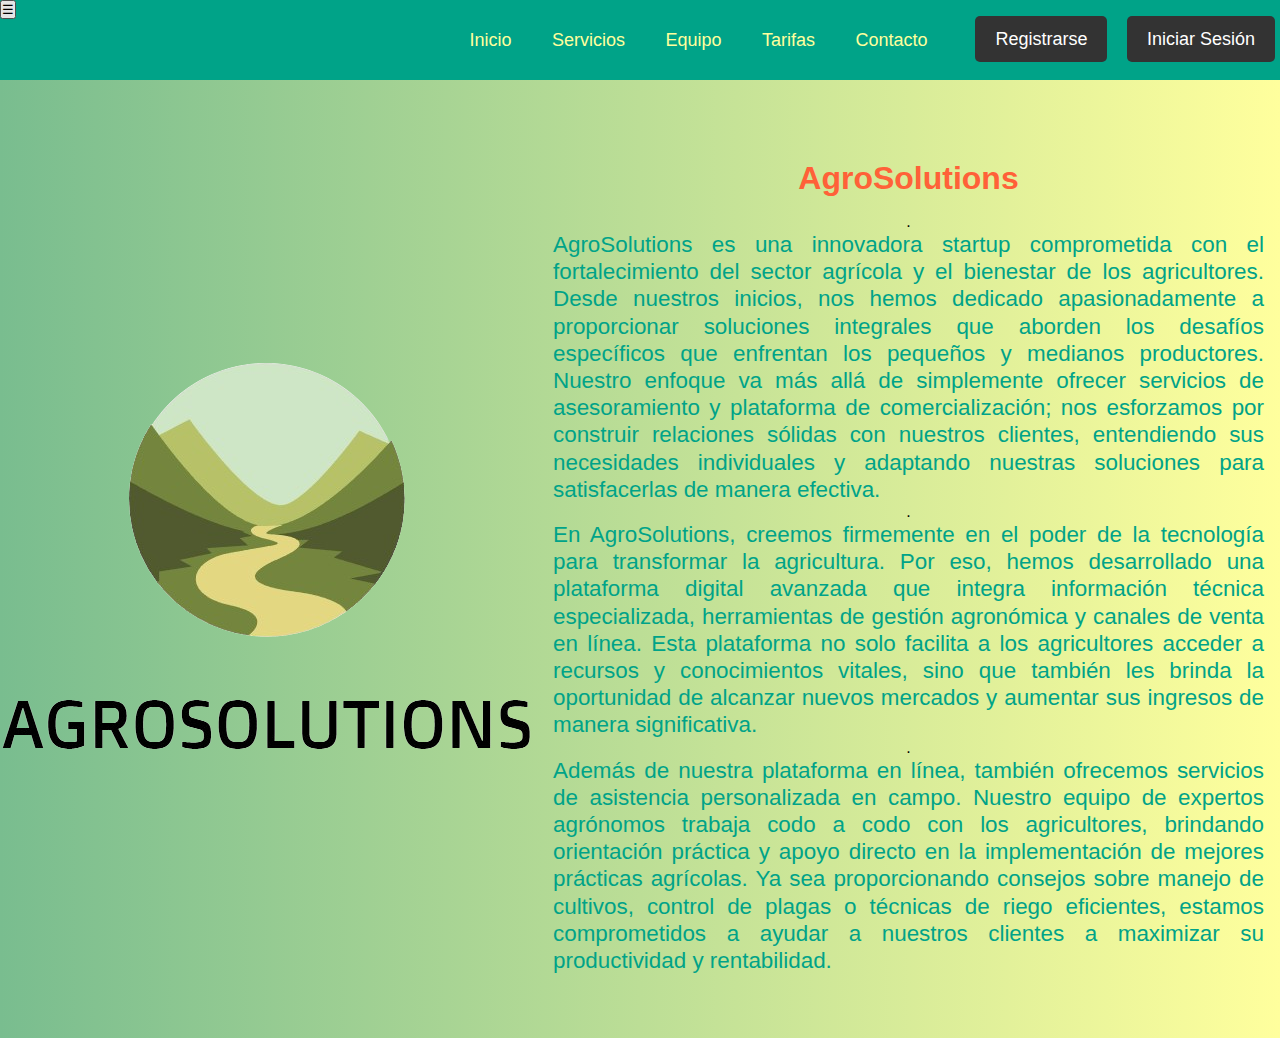
<file: index.html>
<!DOCTYPE html>
<html lang="en">

<head>
    <meta charset="UTF-8">
    <meta name="viewport" content="width=device-width, initial-scale=1.0">
    <title>AgroGes</title>
    <link rel="stylesheet" href="public\assets\styles\styleIndex.css">
    <style>
    </style>
</head>

<body>
    <header>
        <nav>

            <ul class="nav-buttons">
                <li><a href="#" aria-label="Registrarse">Registrarse</a></li>
                <li><a href="#" aria-label="Iniciar Sesión">Iniciar Sesión</a></li>
            </ul>
            <ul class="menu">
                <li><a href="index.html" aria-label="Inicio">Inicio</a></li>
                <li><a href="public/Servicios.html" aria-label="Servicios">Servicios</a></li>
                <li><a href="public/Equipo.html" aria-label="Equipo">Equipo</a></li>
                <li><a href="public/Tarifas.html" aria-label="Tarifas">Tarifas</a></li>
                <li><a href="public/Contacto.html" aria-label="Contacto">Contacto</a></li>
            </ul>
            <button class="menu-toggle" aria-label="Menú">&#9776;</button>
        </nav>
    </header>

    <main>
        <section id="inicio" class="banner">
            <div class="containerB row">
                <div class="boxB col1-md-5 col12">
                    <img src="public/assets/images/Logo_1.png" class="imgBanner" alt="Logo_1">
                </div>
                <div class="boxB col2">
                    <h1>AgroSolutions</h1>
                    <p>. </p>
                    <p id="txtBanner">
                        AgroSolutions es una innovadora startup comprometida con el fortalecimiento del sector agrícola y el bienestar de los agricultores. Desde nuestros inicios, nos hemos dedicado apasionadamente a proporcionar soluciones integrales que aborden los desafíos específicos que enfrentan los pequeños y medianos productores. Nuestro enfoque va más allá de simplemente ofrecer servicios de asesoramiento y plataforma de comercialización; nos esforzamos por construir relaciones sólidas con nuestros clientes, entendiendo sus necesidades individuales y adaptando nuestras soluciones para satisfacerlas de manera efectiva.</p>
                        <p>. </p>
                        <p id="txtBanner">    En AgroSolutions, creemos firmemente en el poder de la tecnología para transformar la agricultura. Por eso, hemos desarrollado una plataforma digital avanzada que integra información técnica especializada, herramientas de gestión agronómica y canales de venta en línea. Esta plataforma no solo facilita a los agricultores acceder a recursos y conocimientos vitales, sino que también les brinda la oportunidad de alcanzar nuevos mercados y aumentar sus ingresos de manera significativa.</p>
                        <p>. </p>
                        <p id="txtBanner">   Además de nuestra plataforma en línea, también ofrecemos servicios de asistencia personalizada en campo. Nuestro equipo de expertos agrónomos trabaja codo a codo con los agricultores, brindando orientación práctica y apoyo directo en la implementación de mejores prácticas agrícolas. Ya sea proporcionando consejos sobre manejo de cultivos, control de plagas o técnicas de riego eficientes, estamos comprometidos a ayudar a nuestros clientes a maximizar su productividad y rentabilidad.</p>
                </div>
            </div>
        </section>



    </main>
    <script src="public/assets/scripts/scriptIndex.js"></script>

</body>

</html>
</file>
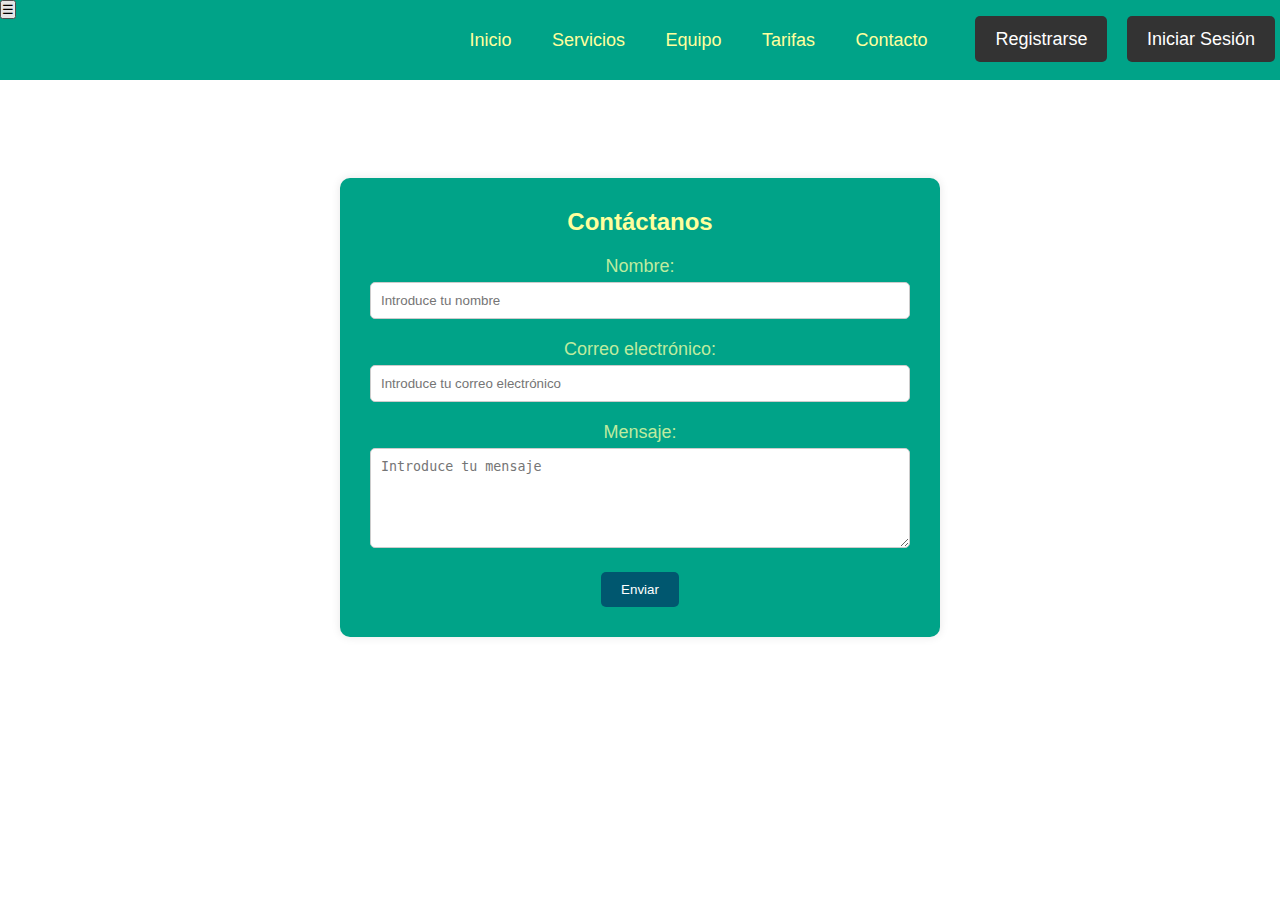
<file: public/Contacto.html>
<!DOCTYPE html>
<html lang="en">

<head>
    <meta charset="UTF-8">
    <meta name="viewport" content="width=device-width, initial-scale=1.0">
    <title>Inicio</title>
    <link rel="stylesheet" href="assets/styles/stylesContacto.css">
    <style>
    </style>
</head>

<body>
    <header>
        <nav>

            <ul class="nav-buttons">
                <li><a href="#" aria-label="Registrarse">Registrarse</a></li>
                <li><a href="#" aria-label="Iniciar Sesión">Iniciar Sesión</a></li>
            </ul>
            <ul class="menu">
                <li><a href="../index.html" aria-label="Inicio">Inicio</a></li>
                <li><a href="Servicios.html" aria-label="Servicios">Servicios</a></li>
                <li><a href="Equipo.html" aria-label="Equipo">Equipo</a></li>
                <li><a href="Tarifas.html" aria-label="Tarifas">Tarifas</a></li>
                <li><a href="Contacto.html" aria-label="Contacto">Contacto</a></li>
            </ul>
            <button class="menu-toggle" aria-label="Menú">&#9776;</button>
        </nav>
    </header>

    <main>
        <section id="contacto" class="contact">
            <div class="contact-container">
                <h2 class="contact-title">Contáctanos</h2>
                <form id="contact-form" action="procesar_formulario.php" method="post">
                    <div class="form-group">
                        <label for="nombre">Nombre:</label>
                        <input type="text" id="nombre" name="nombre" required aria-required="true" placeholder="Introduce tu nombre" aria-label="Nombre">
                    </div>
                    <div class="form-group">
                        <label for="email">Correo electrónico:</label>
                        <input type="email" id="email" name="email" required aria-required="true" placeholder="Introduce tu correo electrónico" aria-label="Correo electrónico">
                    </div>
                    <div class="form-group">
                        <label for="mensaje">Mensaje:</label>
                        <textarea id="mensaje" name="mensaje" required aria-required="true" placeholder="Introduce tu mensaje" aria-label="Mensaje"></textarea>
                    </div>
                    <button type="submit" aria-label="Enviar">Enviar</button>
                </form>
                <div id="mensaje-exito" style="display: none;">
                    <p>Su consulta se ha enviado exitosamente. Nos pondremos en contacto con usted.</p>
                </div>
            </div>
        </section>
    </main>
    <script src="assets/scripts/scriptContacto.js"></script>
</body>

</html>
</file>
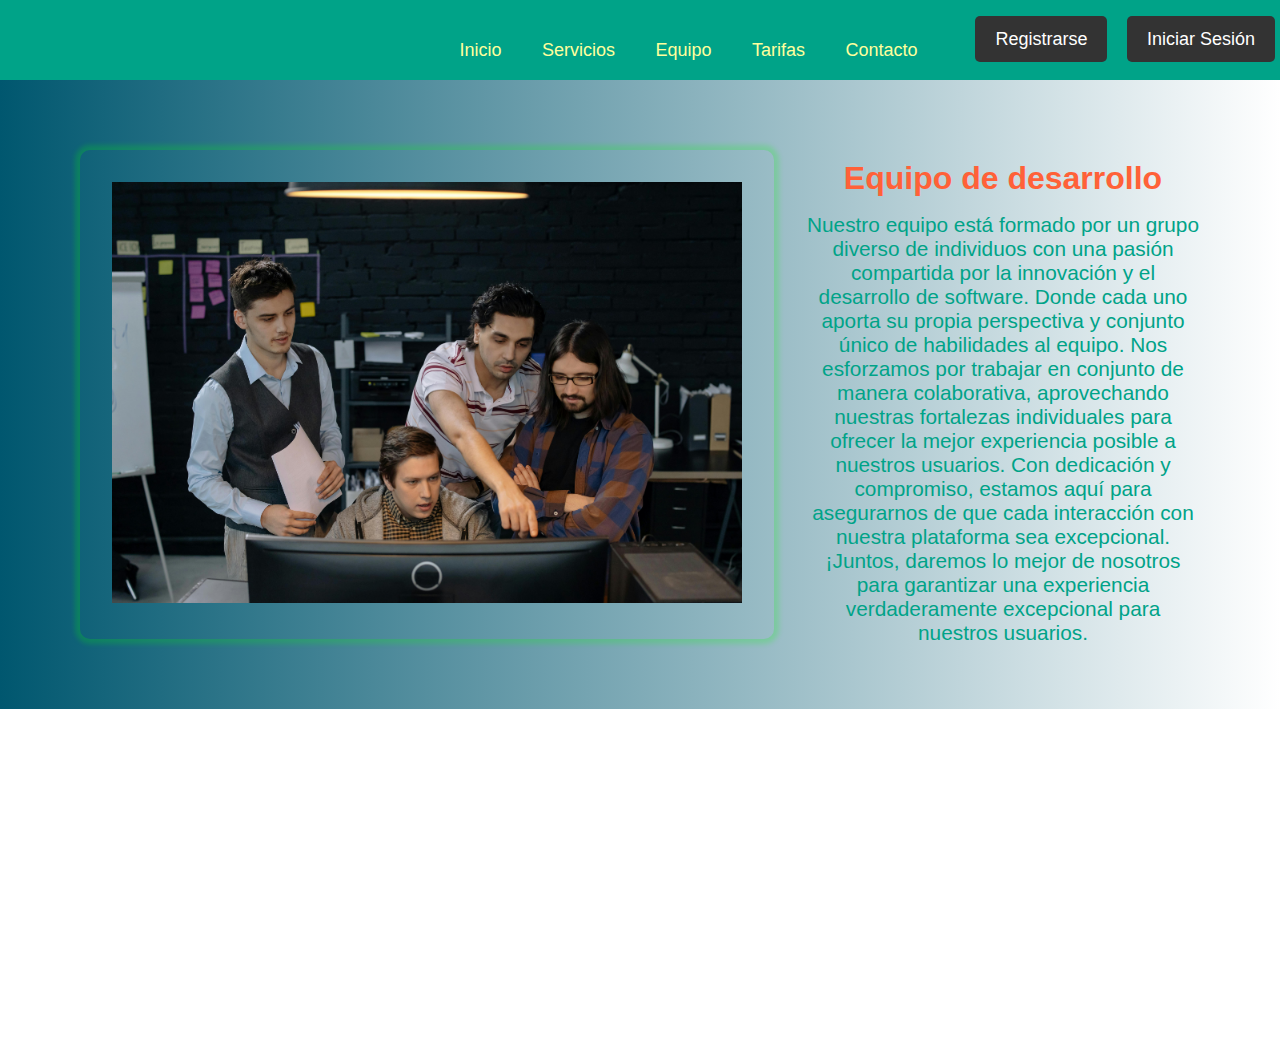
<file: public/Equipo.html>
<!DOCTYPE html>
<html lang="en">

<head>
    <meta charset="UTF-8">
    <meta name="viewport" content="width=device-width, initial-scale=1.0">
    <title>Inicio</title>
    <link rel="stylesheet" href="assets/styles/stylesEquipo.css">
    <style>
    </style>
</head>

<body>
    <header>
        <nav>
            <ul class="nav-buttons">
                <li><a href="#" aria-label="Registrarse">Registrarse</a></li>
                <li><a href="#" aria-label="Iniciar Sesión">Iniciar Sesión</a></li>
            </ul>
            <ul class="menu">
                <li><a href="../index.html" aria-label="Inicio">Inicio</a></li>
                <li><a href="Servicios.html" aria-label="Servicios">Servicios</a></li>
                <li><a href="Equipo.html" aria-label="Equipo">Equipo</a></li>
                <li><a href="Tarifas.html" aria-label="Tarifas">Tarifas</a></li>
                <li><a href="Contacto.html" aria-label="Contacto">Contacto</a></li>
            </ul>
            <button class="menu-toggle" aria-label="Menú">&#9776</button>
        </nav>
    </header>

    <main>
        <section id="equipo" class="equipo">
            <div class="containerE row">
                <div class="boxE col1-md-5 col12">
                    <img src="assets/images/equipo.jpg" class="imgEquipo" alt="equipo">
                </div>
                <div class="boxB col2">
                    <h1>Equipo de desarrollo</h1>
                    <p id="txtBanner">
                        Nuestro equipo está formado por un grupo diverso de individuos con una pasión compartida por la innovación y el desarrollo de software. Donde cada uno aporta su propia perspectiva y conjunto único de habilidades al equipo. Nos esforzamos por trabajar en conjunto de manera colaborativa, aprovechando nuestras fortalezas individuales para ofrecer la mejor experiencia posible a nuestros usuarios. Con dedicación y compromiso, estamos aquí para asegurarnos de que cada interacción con nuestra plataforma sea excepcional. ¡Juntos, daremos lo mejor de nosotros para garantizar una experiencia verdaderamente excepcional para nuestros usuarios.
                    </p>
                </div>
            </div>
        </section>
    </main>
    
    <!-- Aquí se inserta el iframe del video de YouTube -->
    <div style="text-align:center; margin-top: 20px;">
        <iframe width="560" height="315" src="https://www.youtube.com/embed/kSv_lyDfe4U" frameborder="0" allow="accelerometer; autoplay; clipboard-write; encrypted-media; gyroscope; picture-in-picture" allowfullscreen></iframe>
    </div>

    <script src="assets/scripts/scriptEquipo.js"></script>
</body>

</html>
</file>
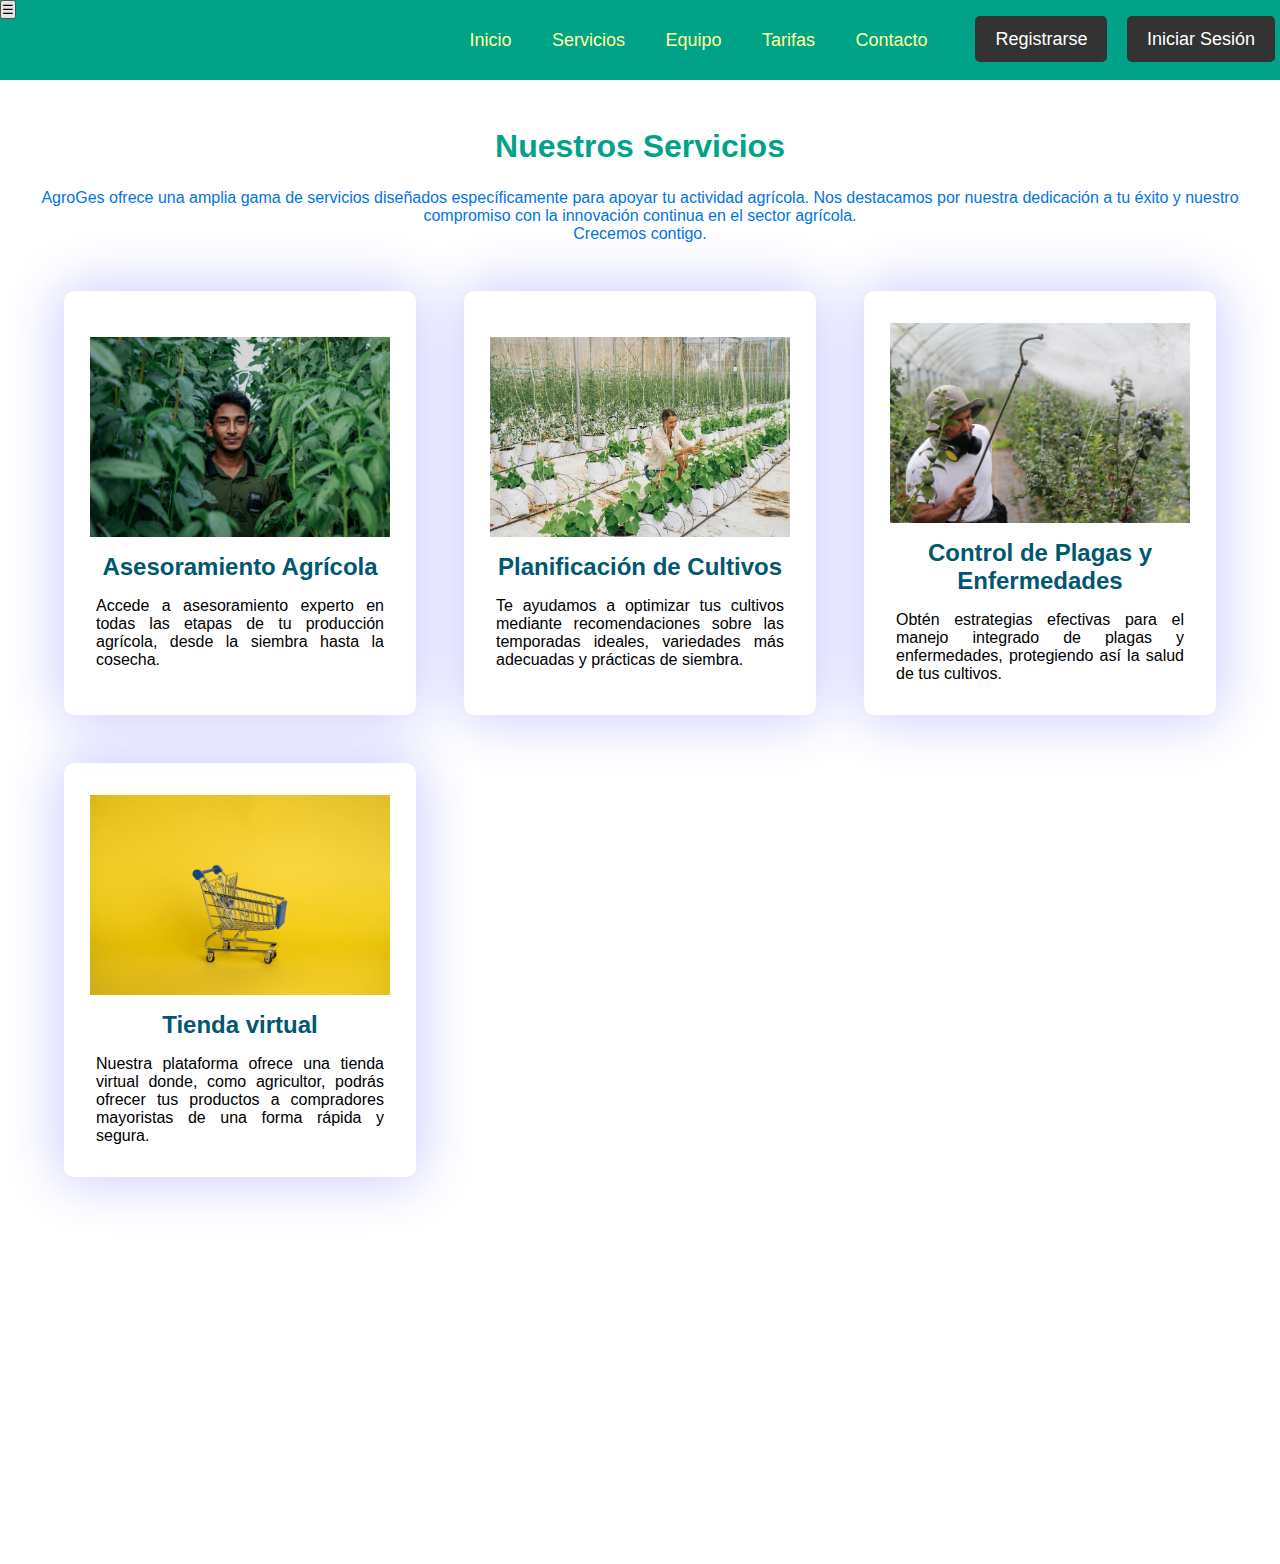
<file: public/Servicios.html>
<!DOCTYPE html>
<html lang="en">

<head>
    <meta charset="UTF-8">
    <meta name="viewport" content="width=device-width, initial-scale=1.0">
    <title>Inicio</title>
    <link rel="stylesheet" href="assets/styles/stylesServicios.css">
    <style>
    </style>
</head>

<body>
    <header>
        <nav>

            <ul class="nav-buttons">
                <li><a href="#" aria-label="Registrarse">Registrarse</a></li>
                <li><a href="#" aria-label="Iniciar Sesión">Iniciar Sesión</a></li>
            </ul>
            <ul class="menu">
                <li><a href="../index.html" aria-label="Inicio">Inicio</a></li>
                <li><a href="Servicios.html" aria-label="Servicios">Servicios</a></li>
                <li><a href="Equipo.html" aria-label="Equipo">Equipo</a></li>
                <li><a href="Tarifas.html" aria-label="Tarifas">Tarifas</a></li>
                <li><a href="Contacto.html" aria-label="Contacto">Contacto</a></li>
            </ul>
            <button class="menu-toggle" aria-label="Menú">&#9776</button>
        </nav>
    </header>

    <main>
        <section id="servicios" class="services">
            <div class="subServices">
                <h2>Nuestros Servicios</h2>
                <p>
                    AgroGes ofrece una amplia gama de servicios diseñados específicamente para apoyar tu actividad agrícola. Nos destacamos por nuestra dedicación a tu éxito y nuestro compromiso con la innovación continua en el sector agrícola. <br> Crecemos contigo.
                </p>
            </div>
            <div class="containerS">
                <div class="boxS">
                    <img src="assets/images/Asesoria.jpg" alt="Asesoria">
                    <h3>Asesoramiento Agrícola</h3>
                    <p>
                        Accede a asesoramiento experto en todas las etapas de tu producción agrícola, desde la siembra hasta la cosecha.
                    </p>
                </div>
                <div class="boxS">
                    <img src="assets/images/Planificacion.jpg" alt="Planificacion">
                    <h3>Planificación de Cultivos</h3>
                    <p>
                        Te ayudamos a optimizar tus cultivos mediante recomendaciones sobre las temporadas ideales, variedades más adecuadas y prácticas de siembra.
                    </p>
                </div>
                <div class="boxS">
                    <img src="assets/images/plagas.jpg" alt="plagas">
                    <h3>Control de Plagas y Enfermedades</h3>
                    <p>
                        Obtén estrategias efectivas para el manejo integrado de plagas y enfermedades, protegiendo así la salud de tus cultivos.
                    </p>
                </div>
                <div class="boxS">
                    <img src="assets/images/Tienda.jpg" alt="Tienda">
                    <h3>Tienda virtual</h3>
                    <p>
                        Nuestra plataforma ofrece una tienda virtual donde, como agricultor, podrás ofrecer tus productos a compradores mayoristas de una forma rápida y segura.  
                    </p>
                </div>
            </div>
        </section>
    </main>

    <div style="text-align:center; margin-top: 20px;">
        <iframe width="560" height="315" src="https://www.youtube.com/embed/myDeBoCDQco" frameborder="0" allow="accelerometer; autoplay; clipboard-write; encrypted-media; gyroscope; picture-in-picture" allowfullscreen></iframe>
    </div>

    <script src="assets/scripts/scriptServicios.js"></script>
</body>

</html>
</file>
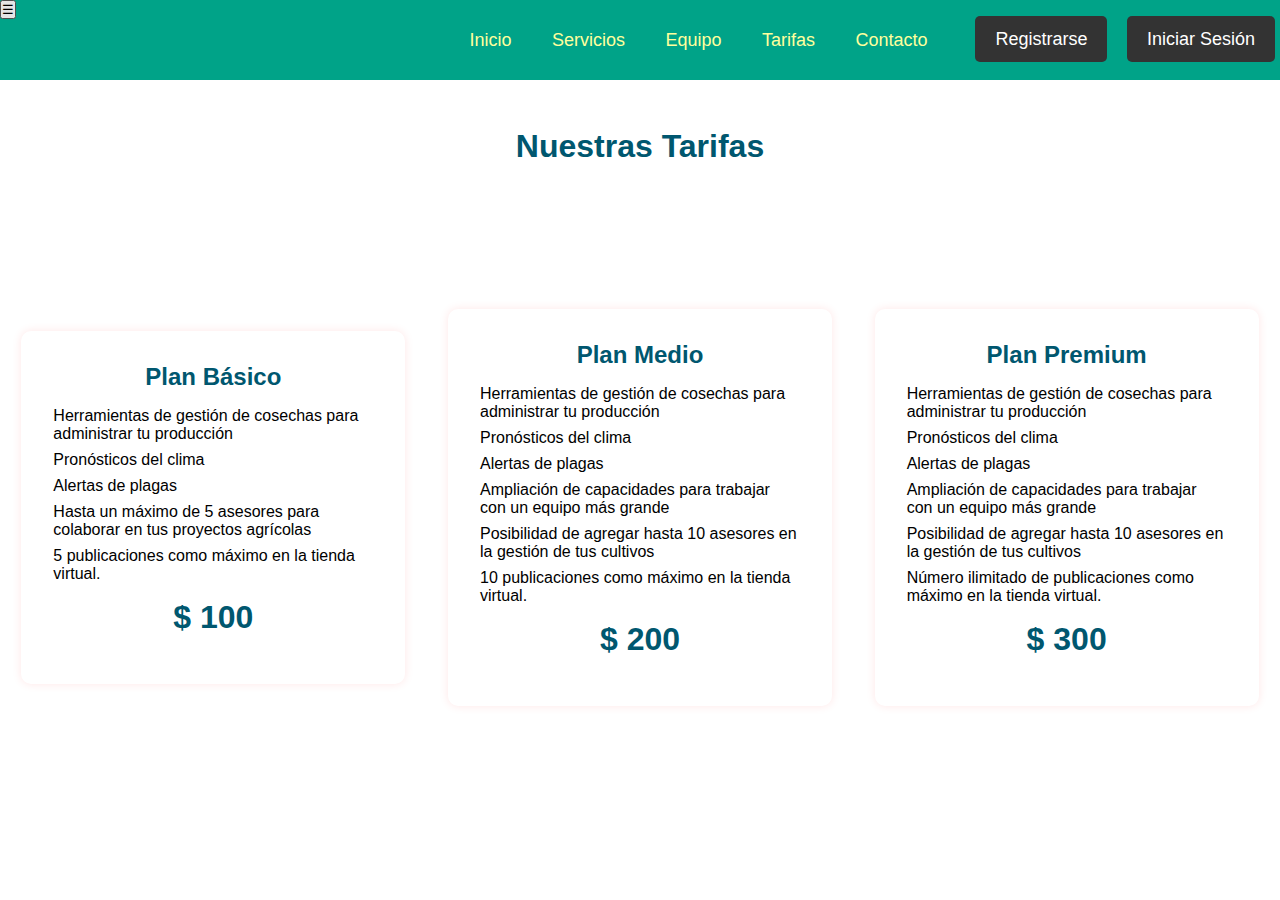
<file: public/Tarifas.html>
<!DOCTYPE html>
<html lang="en">

<head>
    <meta charset="UTF-8">
    <meta name="viewport" content="width=device-width, initial-scale=1.0">
    <title>Inicio</title>
    <link rel="stylesheet" href="assets/styles/stylesTarifas.css">
    <style>
    </style>
</head>

<body>
    <header>
        <nav>

            <ul class="nav-buttons">
                <li><a href="#" aria-label="Registrarse">Registrarse</a></li>
                <li><a href="#" aria-label="Iniciar Sesión">Iniciar Sesión</a></li>
            </ul>
            <ul class="menu">
                <li><a href="../index.html" aria-label="Inicio">Inicio</a></li>
                <li><a href="Servicios.html" aria-label="Servicios">Servicios</a></li>
                <li><a href="Equipo.html" aria-label="Equipo">Equipo</a></li>
                <li><a href="Tarifas.html" aria-label="Tarifas">Tarifas</a></li>
                <li><a href="Contacto.html" aria-label="Contacto">Contacto</a></li>
            </ul>
            <button class="menu-toggle" aria-label="Menú">&#9776;</button>
        </nav>
    </header>

    <main>
        <section id="tarifas" class="Tarifas">
            <div class="subTarifas">
                <h2>Nuestras Tarifas</h2>
                <p>
                    En AgroGes, comprendemos que las necesidades agrícolas varían de un cliente a otro. Por ello, ofrecemos planes de suscripción flexibles que se ajustan a tus requisitos específicos. Nuestros planes están diseñados para adaptarse a la cantidad de asesores que necesitas para gestionar tu producción agrícola de manera eficiente.
                </p>
            </div>
            <div class="containerT">
                <div class="boxT">
                    <h3>Plan Básico</h3>
                    <ul>
                        <li>Herramientas de gestión de cosechas para administrar tu producción</li>
                        <li>Pronósticos del clima</li>
                        <li>Alertas de plagas</li>
                        <li>Hasta un máximo de 5 asesores para colaborar en tus proyectos agrícolas</li>
                        <li>5 publicaciones como máximo en la tienda virtual.</li>
                    </ul>
                    <h3>$ 100</h3>
                </div>
                <div class="boxT">
                    <h3>Plan Medio</h3>
                    <ul>
                        <li>Herramientas de gestión de cosechas para administrar tu producción</li>
                        <li>Pronósticos del clima</li>
                        <li>Alertas de plagas</li>
                        <li>Ampliación de capacidades para trabajar con un equipo más grande</li>
                        <li>Posibilidad de agregar hasta 10 asesores en la gestión de tus cultivos</li>
                        <li>10 publicaciones como máximo en la tienda virtual.</li>
                    </ul>
                    <h3>$ 200</h3>
                </div>
                <div class="boxT">
                    <h3>Plan Premium</h3>
                    <ul>
                        <li>Herramientas de gestión de cosechas para administrar tu producción</li>
                        <li>Pronósticos del clima</li>
                        <li>Alertas de plagas</li>
                        <li>Ampliación de capacidades para trabajar con un equipo más grande</li>
                        <li>Posibilidad de agregar hasta 10 asesores en la gestión de tus cultivos</li>
                        <li>Número ilimitado de publicaciones como máximo en la tienda virtual.</li>
                    </ul>
                    <h3>$ 300</h3>
                </div>
            </div>
        </section>
    </main>
    <script src="assets/scripts/scriptTarifas.js"></script>
</body>

</html>
</file>
<file: public/assets/styles/stylesContacto.css>
body {
    font-family: Geneva, Arial, sans-serif; 
}

* {
    margin: 0;
    padding: 0;
    text-decoration: none; 
    list-style: none;
    box-sizing: border-box; 
}

header {
    position: sticky;
    top: 0; 
    z-index: 1000;
}

nav {
    background: #00A388;
    height: 80px; 
    width: 100%; 
}

nav ul {
    float: right; 
    margin-right: 20px; 
}

nav ul li {
    display: inline-block;
    line-height: 80px; 
    margin: 0 5px; 
}

nav ul li a {
    color: #FFFF9D; 
    font-size: 18px; 
    padding: 7px 13px; 
    border-radius: 3px; 
    text-transform: capitalize; 
}

section.banner {
    background: linear-gradient(to left,#FFFF9D , #79BD8F);
    padding: 3rem 0;
    text-align: center;
}

.containerB {
    width: 100%; 
    margin: 0 auto; 
    display: flex;
    flex-wrap: wrap; 
    justify-content: center;
    align-items: center;
}

.col1, .col2 {
    flex: 1;
    padding: 1rem;
}

.col1 img {
    width: 100%;
    max-width: 400px; 
}

h1 {
    color: #FF6138;
    font-size: 2rem; 
    margin-bottom: 1rem; 
}

#txtBanner {
    font-size: 1.4rem; 
    line-height: 1.7rem; 
    color: #00A388;
    text-align: justify;
    margin: 0 auto;
    max-width: 50rem;
}

.btnBanner {
    background: #FF6138;
    color: #fff;
    padding: 10px 20px;
    border-radius: 20px;
    text-decoration: none;
    display: inline-block; 
    margin-top: 1rem;
}

.services {
    padding: 3rem 0;
    text-align: center;
}

.subServices {
    padding-bottom: 3rem;
    color: #0074E4;
}

.containerS {
    width: 90%;
    margin: 0 auto;
    display: flex;
    flex-wrap: wrap;
    justify-content: center;
}

.boxS {
    padding: 2rem;
    margin: 1rem; 
    flex: 1 0 300px;
    box-shadow: 0px 0px 55px 5px rgba(0, 0, 255, 0.2);
    border-radius: 10px;
}

.boxS img {
    max-width: 100%; 
    margin-bottom: 1rem; 
}

h3 {
    color: #00576F; 
    font-size: 1.5rem;
    margin-bottom: 1rem; 
}

.boxS p {
    font-size: 1rem; 
}

.subServices h2 {
    color: #00A388; 
    font-size: 2rem;
    margin-bottom: 1.5rem;
}

section.equipo {
    background: linear-gradient(to right, #79BD8F, #BEEB9F);
    padding: 3rem 0; 
    text-align: center;
}

.containerE {
    width: 100%;
    margin: 0 auto;
    display: flex;
    flex-wrap: wrap; 
    justify-content: center;
    align-items: center;
}

.boxE {
    padding: 2rem;
    margin: 1rem; 
    flex: 1 0 300px; 
    box-shadow: 0px 0px 5px 5px rgba(0, 255, 0, 0.2);
    border-radius: 10px;
}

.imgEquipo {
    max-width: 100%;
    height: auto;
}

h1 {
    font-size: 2rem; 
    color: #FF6138;
    margin-top: 1rem; 
}

#txtEquipo {
    margin: 2rem 0; 
    font-size: 1.3rem; 
    line-height: 1.5rem; 
    text-align: justify; 
}

.Tarifas {
    padding: 3rem 0; 
    text-align: center; 
}

.subTarifas h2 {
    color: #00576F; 
    font-size: 2rem;
    margin-bottom: 1.5rem; 
}

.subTarifas p {
    color: #FFFFFF;
    font-size: 1rem; 
    margin-bottom: 3rem; 
}

.containerT {
    width: 90%;
    margin: 0 auto;
    display: flex;
    flex-wrap: wrap; 
    justify-content: center;
}

.boxT {
    background-color: #FFFFFF;
    border-radius: 10px;
    padding: 2rem;
    margin: 1rem; 
    flex: 1 0 300px; 
    box-shadow: 0px 0px 10px rgba(255, 0, 0, 0.1);
}

.boxT h3 {
    color: #00576F; 
    font-size: 1.5rem; 
    margin-bottom: 1rem; 
}

.boxT h3:last-child {
    color: #00576F;
    font-size: 2rem;
    margin-top: 1rem; 
}

.boxT ul {
    list-style-type: none; 
    text-align: left; 
    padding-left: 0; 
}

.boxT ul li {
    margin-bottom: 0.5rem;  
}

.contact {
    padding: 3rem 0; 
    text-align: center; 
}

.contact-container {
    background-color: #00A388;
    border-radius: 10px;
    padding: 30px;
    box-shadow: 0px 0px 10px rgba(0, 0, 0, 0.1);
    max-width: 600px; 
    margin: 0 auto; 
    margin-top: 50px;
}

.contact-title {
    color: #FFFF9D;
    font-size: 24px;
    margin-bottom: 20px;
}

.form-group {
    margin-bottom: 20px;
}

.form-group label {
    display: block;
    color: #BEEB9F;
    font-size: 18px;
    margin-bottom: 5px;
}

.form-group input[type="text"],
.form-group input[type="email"],
.form-group textarea {
    width: 100%;
    padding: 10px;
    border: 1px solid #ccc;
    border-radius: 5px;
}

.form-group textarea {
    height: 100px;
}

button[type="submit"] {
    background-color: #00576F;
    color: #fff;
    padding: 10px 20px;
    border: none;
    border-radius: 5px;
    cursor: pointer;
    transition: background-color 0.3s;
}

button[type="submit"]:hover {
    background-color: #003A4E;
}

#mensaje-exito {
    color: #008000;
    margin-top: 10px;
}

.nav-buttons {
    list-style-type: none;
    margin: 0;
    padding: 0;
    float: right;
}

.nav-buttons li {
    display: inline-block;
    margin-left: 10px;
}

.nav-buttons li a {
    display: inline-block;
    padding: 5px 20px; 
    line-height: 2; 
    background-color: #333;
    color: #fff;
    text-decoration: none;
    border-radius: 5px;
}

.nav-buttons li a:hover {
    background-color: #555;
}

.menu-toggle {
    position: absolute; 
    
}   

@media (max-width: 1100px) {
    .containerE.row {
        display: flex;
        flex-direction: column;
    }

    .boxB.col12 {
        width: 100%; 
    }
}

@media (max-width: 900px) {
    .menu {
        position: absolute;
        left: 0;
        top: calc(100%);
        transform: translateY(-10px);
        opacity: 0;
        background-color: #FFFF9D ;
        border-radius: 5px;
        box-shadow: 0px 2px 5px rgba(0, 0, 0, 0.2);
        padding: 10px 0;
        width: 150px;
        transition: transform 0.3s ease, opacity 0.3s ease 0.1s;
    }

    .menu.active {
        transform: translateY(0);
        opacity: 1;
    }

    .menu li {
        padding: 10px 0;
        text-align: center;
        border-bottom: 1px solid #BEEB9F ;
    }

    .menu li:last-child {
        border-bottom: none;
    }

    .menu li a {
        color: #00A388 ;
        text-decoration: none;
        font-size: 16px;
        transition: color 0.3s ease;
    }

    .menu li a:hover {
        color: #FF6138;
    }

    .menu-toggle {
        display: block;
        background: none;
        border: none;
        font-size: 20px;
        color: #FFF;
        cursor: pointer;
        padding: 10px;
        position: absolute;
        left: 10px;
        top: 10px;
    }

    .menu-toggle:focus {
        outline: none;
    }
}
</file>
<file: public/assets/styles/stylesEquipo.css>
body {
    font-family: Geneva, Arial, sans-serif; 
}

* {
    margin: 0;
    padding: 0;
    text-decoration: none; 
    list-style: none;
    box-sizing: border-box; 
}

header {
    position: sticky;
    top: 0; 
    z-index: 1000;
}

nav {
    background: #00A388;
    height: 80px; 
    width: 100%; 
}

nav ul {
    float: right; 
    margin-right: 20px; 
}

nav ul li {
    display: inline-block;
    line-height: 80px; 
    margin: 0 5px; 
}

nav ul li a {
    color: #FFFF9D; 
    font-size: 18px; 
    padding: 7px 13px; 
    border-radius: 3px; 
    text-transform: capitalize; 
}

section.banner {
    background: linear-gradient(to left,#FFFF9D , #79BD8F);
    padding: 3rem 0;
    text-align: center;
}

.containerB {
    width: 90%; 
    margin: 0 auto; 
    display: flex;
    flex-wrap: wrap; /* Permite que los elementos se envuelvan */
    justify-content: center;
    align-items: center;
}

.col1, .col2 {
    flex: 1;
    padding: 1rem;
}

.col1 img {
    width: 100%;
    max-width: 400px; /* Limita el ancho máximo de la imagen */
}

h1 {
    color: #FF6138;
    font-size: 2rem; 
    margin-bottom: 1rem; /* Añade espacio entre el título y el texto */
}

#txtBanner {
    font-size: 1.3rem; 
    line-height: 1.5rem; 
    color: #00A388;
}

.btnBanner {
    background: #FF6138;
    color: #fff;
    padding: 10px 20px;
    border-radius: 20px;
    text-decoration: none;
    display: inline-block; /* Permite que el botón respete el tamaño del contenido */
    margin-top: 1rem; /* Añade espacio entre el texto y el botón */
}

.services {
    padding: 3rem 0;
    text-align: center;
}

.subServices {
    padding-bottom: 3rem;
    color: #0074E4;
}

.containerS {
    width: 90%;
    margin: 0 auto;
    display: flex;
    flex-wrap: wrap; /* Permite que los elementos se envuelvan */
    justify-content: center;
}

.boxS {
    padding: 2rem;
    margin: 1rem; /* Añade margen entre los elementos */
    flex: 1 0 300px; /* Fuerza una anchura mínima y máxima de 300px */
    box-shadow: 0px 0px 55px 5px rgba(0, 0, 255, 0.2);
    border-radius: 10px;
}

.boxS img {
    max-width: 100%; /* Ajusta el tamaño máximo de la imagen */
    margin-bottom: 1rem; 
}

h3 {
    color: #00576F; 
    font-size: 1.5rem;
    margin-bottom: 1rem; 
}

.boxS p {
    font-size: 1rem; 
}

.subServices h2 {
    color: #00A388; 
    font-size: 2rem;
    margin-bottom: 1.5rem;
}

section.equipo {
    background: linear-gradient(to left, #FFFFFF, #00576F); 
    padding: 3rem 0; 
    text-align: center;
}

.containerE {
    width: 90%;
    margin: 0 auto;
    display: flex;
    flex-wrap: wrap; /* Permite que los elementos se envuelvan */
    justify-content: center;
    align-items: center;
}

.boxE {
    padding: 2rem;
    margin: 1rem; /* Añade margen entre los elementos */
    flex: 1 0 300px; /* Fuerza una anchura mínima y máxima de 300px */
    box-shadow: 0px 0px 5px 5px rgba(0, 255, 0, 0.2);
    border-radius: 10px;
}

.imgEquipo {
    max-width: 100%;
    height: auto;
}

h1 {
    font-size: 2rem; 
    color: #FF6138;
    margin-top: 1rem; 
}

#txtEquipo {
    margin: 2rem 0; 
    font-size: 1.3rem; 
    line-height: 1.5rem; 
    text-align: justify; 
}

.Tarifas {
    padding: 3rem 0; 
    text-align: center; 
}

.subTarifas h2 {
    color: #00576F; 
    font-size: 2rem;
    margin-bottom: 1.5rem; 
}

.subTarifas p {
    color: #FFFFFF;
    font-size: 1rem; 
    margin-bottom: 3rem; 
}

.containerT {
    width: 90%;
    margin: 0 auto;
    display: flex;
    flex-wrap: wrap; /* Permite que los elementos se envuelvan */
    justify-content: center;
}

.boxT {
    background-color: #FFFFFF;
    border-radius: 10px;
    padding: 2rem;
    margin: 1rem; /* Añade margen entre los elementos */
    flex: 1 0 300px; /* Fuerza una anchura mínima y máxima de 300px */
    box-shadow: 0px 0px 10px rgba(255, 0, 0, 0.1);
}

.boxT h3 {
    color: #00576F; 
    font-size: 1.5rem; 
    margin-bottom: 1rem; 
}

.boxT h3:last-child {
    color: #00576F;
    font-size: 2rem;
    margin-top: 1rem; 
}

.boxT ul {
    list-style-type: none; 
    text-align: left; 
    padding-left: 0; 
}

.boxT ul li {
    margin-bottom: 0.5rem;  
}

.contact {
    padding: 3rem 0; 
    text-align: center; 
}

.contact-container {
    background-color: #00A388;
    border-radius: 10px;
    padding: 30px;
    box-shadow: 0px 0px 10px rgba(0, 0, 0, 0.1);
    max-width: 600px; 
    margin: 0 auto; 
    margin-top: 50px;
}

.contact-title {
    color: #FFFF9D;
    font-size: 24px;
    margin-bottom: 20px;
}

.form-group {
    margin-bottom: 20px;
}

.form-group label {
    display: block;
    color: #BEEB9F;
    font-size: 18px;
    margin-bottom: 5px;
}

.form-group input[type="text"],
.form-group input[type="email"],
.form-group textarea {
    width: 100%;
    padding: 10px;
    border: 1px solid #ccc;
    border-radius: 5px;
}

.form-group textarea {
    height: 100px;
}

button[type="submit"] {
    background-color: #00576F;
    color: #fff;
    padding: 10px 20px;
    border: none;
    border-radius: 5px;
    cursor: pointer;
    transition: background-color 0.3s;
}

button[type="submit"]:hover {
    background-color: #003A4E;
}

#mensaje-exito {
    color: #008000;
    margin-top: 10px;
}

.nav-buttons {
    list-style-type: none;
    margin: 0;
    padding: 0;
    float: right;
}

.nav-buttons li {
    display: inline-block;
    margin-left: 10px;
}

.nav-buttons li a {
    display: inline-block;
    padding: 5px 20px; 
    line-height: 2; 
    background-color: #333;
    color: #fff;
    text-decoration: none;
    border-radius: 5px;
}

.nav-buttons li a:hover {
    background-color: #555;
}

.menu-toggle {
    display: none;
}

.menu {
    padding: 10px; /* Espacio alrededor del contenido del menú */
}

.menu li:hover {

}

@media (max-width: 900px) {
    /* Estilos para pantallas de hasta 768px de ancho */
    .menu {
        background-color: #333;
        display: none; /* Oculta el menú */
        max-width: 450px; /* Ancho máximo del menú */
        min-width: 450px; /* Ancho mínimo del menú */
    }

    .menu-toggle {
        display: block; /* Muestra el botón de menú */
        background: none;
        border: none;
        font-size: 20px;
        color: #FFF;
        cursor: pointer;
        padding: 10px;
        position: absolute;
        top: 10px;
        right: 10px;
    }

    .menu-toggle:focus {
        outline: none; /* Elimina el contorno al hacer clic */
    }

    .menu.active {
        display: block; /* Muestra el menú cuando se activa */
    }

    .menu li a{
        font-size: 16px; /* Tamaño del texto */
    }

    .menu li {
        text-align: center; /* Centra los elementos del menú */
    }

    .menu li:hover {
        background-color: #555; /* Color de fondo al pasar el ratón */

    }
}
</file>
<file: public/assets/styles/stylesServicios.css>
body {
    font-family: Geneva, Arial, sans-serif; 
}


* {
    margin: 0;
    padding: 0;
    text-decoration: none; 
    list-style: none;
    box-sizing: border-box; 
}

header {
    position: sticky;
    top: 0; 
    z-index: 1000;
}

nav {
    background: #00A388;
    height: 80px; 
    width: 100%; 
}

nav ul {
    float: right; 
    margin-right: 20px; 
}

nav ul li {
    display: inline-block;
    line-height: 80px; 
    margin: 0 5px; 
}

nav ul li a {
    color: #FFFF9D; 
    font-size: 18px; 
    padding: 7px 13px; 
    border-radius: 3px; 
    text-transform: capitalize; 
}

section.banner {
    background: linear-gradient(to left,#FFFF9D , #79BD8F);
    padding: 3rem 0;
}

.containerB {
    width: 90%; 
    margin: 0 auto; 
    display: grid;
    grid-template-columns: repeat(auto-fit, minmax(20rem, 1fr));
    grid-gap: 2rem;
}

.col1 {
    display: flex;
    align-items: center; 
    justify-content: center;
}

.imgBanner {
    width: 70%;
}

.col2 {
    padding: 1rem 2rem; 
    display: flex;
    justify-content: center;
    flex-direction: column;
}

h1 {
    color: #FF6138;
    font-size: 2rem; 
}

#txtBanner {
    margin: 2rem 0; 
    font-size: 1.3rem; 
    line-height: 2rem; 
    text-align: justify;
    color: #00A388;
}

.btnBanner {
    background: #FF6138;
    color: #fff;
    padding: 10px 20px;
    border-radius: 20px;
    text-decoration: none;
}

.services {
    padding: 3rem 0;
    text-align: center;
}

.subServices {
    text-align: center;
    padding-bottom: 3rem;
    color: #0074E4;
}

.containerS {
    width: 90%;
    margin: 0 auto;
    display: grid;
    grid-template-columns: repeat(auto-fit, minmax(20rem, 1fr));
    grid-gap: 3rem;
}

.boxS {
    padding: 2rem;
    display: flex;
    flex-direction: column;
    align-items: center;
    justify-content: center;
    box-shadow: 0px 0px 55px 5px rgba(0, 0, 255, 0.2);
    border-radius: 10px;
}

.boxS img {
    width: 300px; 
    margin-bottom: 1rem; 
}

h3 {
    color: #00576F; 
    font-size: 1.5rem;
    margin-bottom: 1rem; 
}

.boxS p {
    text-align: justify; 
    font-size: 1rem; 
}

.subServices h2 {
    color: #00A388; 
    font-size: 2rem;
    margin-bottom: 1.5rem;
}

section.equipo {
    background: linear-gradient(to left, #FFFFFF, #00576F); 
    padding: 3rem 0; 
    display: flex; 
    justify-content: center; 
    align-items: center;
}

.containerE {
    width: 90%; 
    margin: 0 auto; 
    display: grid;
    grid-template-columns: repeat(auto-fit, minmax(20rem, 1fr)); 
    grid-gap: 2rem; 
}

.boxE {
    padding: 1rem 2rem; 
    display: flex;
    justify-content: center; 
    flex-direction: column; 
    text-align: center; 
    box-shadow: 0px 0px 55px 5px rgba(0, 255, 0, 0.2);
}

.imgEquipo {
    width: 70%; 
    align-self: center; 
}

h1 {
    font-size: 2rem; 
    color: #FF6138;
    margin-top: 1rem; 
}

#txtEquipo {
    margin: 2rem 0; 
    font-size: 1.3rem; 
    line-height: 2rem; 
    text-align: justify; 
}



.Tarifas {
    padding: 3rem 0; 
    text-align: center; 
}

.subTarifas h2 {
    color: #00576F; 
    font-size: 2rem;
    margin-bottom: 1.5rem; 
}


.subTarifas p {
    text-align: center; 
    color: #FFFFFF;
    font-size: 1rem; 
    margin-bottom: 3rem; 
    max-width: 800px; 
    margin-left: auto; 
    margin-right: auto;
}

.containerT {
    display: flex;
    justify-content: space-around;
    align-items: center;
}

.boxT {
    background-color: #FFFFFF;
    border-radius: 10px;
    padding: 2rem;
    width: 30%;
    box-shadow: 0px 0px 10px rgba(255, 0, 0, 0.1);
}

.boxT h3 {
    color: #00576F; 
    font-size: 1.5rem; 
    margin-bottom: 1rem; 
}

.boxT h3:last-child {
    color: #00576F;
    font-size: 2rem;
    margin-top: 1rem; 
}

.boxT ul {
    list-style-type: none; 
    text-align: left; 
    padding-left: 0; 
}

.boxT ul li {
    margin-bottom: 0.5rem;  
}




 
.contact {
    background-color: #FFFFFF;  
    padding: 3rem 0; 
    text-align: center; 
}


.contact-container {
    background-color: #00A388;
    border-radius: 10px;
    padding: 30px;
    box-shadow: 0px 0px 10px rgba(0, 0, 0, 0.1);
    max-width: 600px; 
    margin: 0 auto; 
    margin-top: 50px;
}

.contact-title {
    color: #FFFF9D;
    font-size: 24px;
    margin-bottom: 20px;
}

.form-group {
    margin-bottom: 20px;
}

.form-group label {
    display: block;
    color: #BEEB9F;
    font-size: 18px;
    margin-bottom: 5px;
}

.form-group input[type="text"],
.form-group input[type="email"],
.form-group textarea {
    width: 100%;
    padding: 10px;
    border: 1px solid #ccc;
    border-radius: 5px;
}

.form-group textarea {
    height: 100px;
}

button[type="submit"] {
    background-color: #00576F;
    color: #fff;
    padding: 10px 20px;
    border: none;
    border-radius: 5px;
    cursor: pointer;
    transition: background-color 0.3s;
}

button[type="submit"]:hover {
    background-color: #003A4E;
}

#mensaje-exito {
    color: #008000;
    margin-top: 10px;
}
.nav-buttons {
    list-style-type: none;
    margin: 0;
    padding: 0;
    float: right;
}

.nav-buttons li {
    display: inline-block;
    margin-left: 10px;
}

.nav-buttons li a {
    display: inline-block;
    padding: 5px 20px; 
    line-height: 2; 
    background-color: #333;
    color: #fff;
    text-decoration: none;
    border-radius: 5px;
}

.nav-buttons li a:hover {
    background-color: #555;
}
</file>
<file: public/assets/styles/stylesTarifas.css>
body {
    font-family: Geneva, Arial, sans-serif; 
}


* {
    margin: 0;
    padding: 0;
    text-decoration: none; 
    list-style: none;
    box-sizing: border-box; 
}

header {
    position: sticky;
    top: 0; 
    z-index: 1000;
}

nav {
    background: #00A388;
    height: 80px; 
    width: 100%; 
}

nav ul {
    float: right; 
    margin-right: 20px; 
}

nav ul li {
    display: inline-block;
    line-height: 80px; 
    margin: 0 5px; 
}

nav ul li a {
    color: #FFFF9D; 
    font-size: 18px; 
    padding: 7px 13px; 
    border-radius: 3px; 
    text-transform: capitalize; 
}

section.banner {
    background: linear-gradient(to left,#FFFF9D , #79BD8F);
    padding: 3rem 0;
}

.containerB {
    width: 90%; 
    margin: 0 auto; 
    display: grid;
    grid-template-columns: repeat(auto-fit, minmax(20rem, 1fr));
    grid-gap: 2rem;
}

.col1 {
    display: flex;
    align-items: center; 
    justify-content: center;
}

.imgBanner {
    width: 70%;
}

.col2 {
    padding: 1rem 2rem; 
    display: flex;
    justify-content: center;
    flex-direction: column;
}

h1 {
    color: #FF6138;
    font-size: 2rem; 
}

#txtBanner {
    margin: 2rem 0; 
    font-size: 1.3rem; 
    line-height: 2rem; 
    text-align: justify;
    color: #00A388;
}

.btnBanner {
    background: #FF6138;
    color: #fff;
    padding: 10px 20px;
    border-radius: 20px;
    text-decoration: none;
}

.services {
    padding: 3rem 0;
    text-align: center;
}

.subServices {
    text-align: center;
    padding-bottom: 3rem;
    color: #0074E4;
}

.containerS {
    width: 90%;
    margin: 0 auto;
    display: grid;
    grid-template-columns: repeat(auto-fit, minmax(20rem, 1fr));
    grid-gap: 3rem;
}

.boxS {
    padding: 2rem;
    display: flex;
    flex-direction: column;
    align-items: center;
    justify-content: center;
    box-shadow: 0px 0px 55px 5px rgba(0, 0, 255, 0.2);
    border-radius: 10px;
}

.boxS img {
    width: 300px; 
    margin-bottom: 1rem; 
}

h3 {
    color: #00576F; 
    font-size: 1.5rem;
    margin-bottom: 1rem; 
}

.boxS p {
    text-align: justify; 
    font-size: 1rem; 
}

.subServices h2 {
    color: #00A388; 
    font-size: 2rem;
    margin-bottom: 1.5rem;
}

section.equipo {
    background: linear-gradient(to left, #FFFFFF, #00576F); 
    padding: 3rem 0; 
    display: flex; 
    justify-content: center; 
    align-items: center;
}

.containerE {
    width: 90%; 
    margin: 0 auto; 
    display: grid;
    grid-template-columns: repeat(auto-fit, minmax(20rem, 1fr)); 
    grid-gap: 2rem; 
}

.boxE {
    padding: 1rem 2rem; 
    display: flex;
    justify-content: center; 
    flex-direction: column; 
    text-align: center; 
    box-shadow: 0px 0px 55px 5px rgba(0, 255, 0, 0.2);
}

.imgEquipo {
    width: 70%; 
    align-self: center; 
}

h1 {
    font-size: 2rem; 
    color: #FF6138;
    margin-top: 1rem; 
}

#txtEquipo {
    margin: 2rem 0; 
    font-size: 1.3rem; 
    line-height: 2rem; 
    text-align: justify; 
}



.Tarifas {
    padding: 3rem 0; 
    text-align: center; 
}

.subTarifas h2 {
    color: #00576F; 
    font-size: 2rem;
    margin-bottom: 1.5rem; 
}


.subTarifas p {
    text-align: center; 
    color: #FFFFFF;
    font-size: 1rem; 
    margin-bottom: 3rem; 
    max-width: 800px; 
    margin-left: auto; 
    margin-right: auto;
}

.containerT {
    display: flex;
    justify-content: space-around;
    align-items: center;
}

.boxT {
    background-color: #FFFFFF;
    border-radius: 10px;
    padding: 2rem;
    width: 30%;
    box-shadow: 0px 0px 10px rgba(255, 0, 0, 0.1);
}

.boxT h3 {
    color: #00576F; 
    font-size: 1.5rem; 
    margin-bottom: 1rem; 
}

.boxT h3:last-child {
    color: #00576F;
    font-size: 2rem;
    margin-top: 1rem; 
}

.boxT ul {
    list-style-type: none; 
    text-align: left; 
    padding-left: 0; 
}

.boxT ul li {
    margin-bottom: 0.5rem;  
}




 
.contact {
    background-color: #FFFFFF;  
    padding: 3rem 0; 
    text-align: center; 
}


.contact-container {
    background-color: #00A388;
    border-radius: 10px;
    padding: 30px;
    box-shadow: 0px 0px 10px rgba(0, 0, 0, 0.1);
    max-width: 600px; 
    margin: 0 auto; 
    margin-top: 50px;
}

.contact-title {
    color: #FFFF9D;
    font-size: 24px;
    margin-bottom: 20px;
}

.form-group {
    margin-bottom: 20px;
}

.form-group label {
    display: block;
    color: #BEEB9F;
    font-size: 18px;
    margin-bottom: 5px;
}

.form-group input[type="text"],
.form-group input[type="email"],
.form-group textarea {
    width: 100%;
    padding: 10px;
    border: 1px solid #ccc;
    border-radius: 5px;
}

.form-group textarea {
    height: 100px;
}

button[type="submit"] {
    background-color: #00576F;
    color: #fff;
    padding: 10px 20px;
    border: none;
    border-radius: 5px;
    cursor: pointer;
    transition: background-color 0.3s;
}

button[type="submit"]:hover {
    background-color: #003A4E;
}

#mensaje-exito {
    color: #008000;
    margin-top: 10px;
}
.nav-buttons {
    list-style-type: none;
    margin: 0;
    padding: 0;
    float: right;
}

.nav-buttons li {
    display: inline-block;
    margin-left: 10px;
}

.nav-buttons li a {
    display: inline-block;
    padding: 5px 20px; 
    line-height: 2; 
    background-color: #333;
    color: #fff;
    text-decoration: none;
    border-radius: 5px;
}

.nav-buttons li a:hover {
    background-color: #555;
}
</file>
